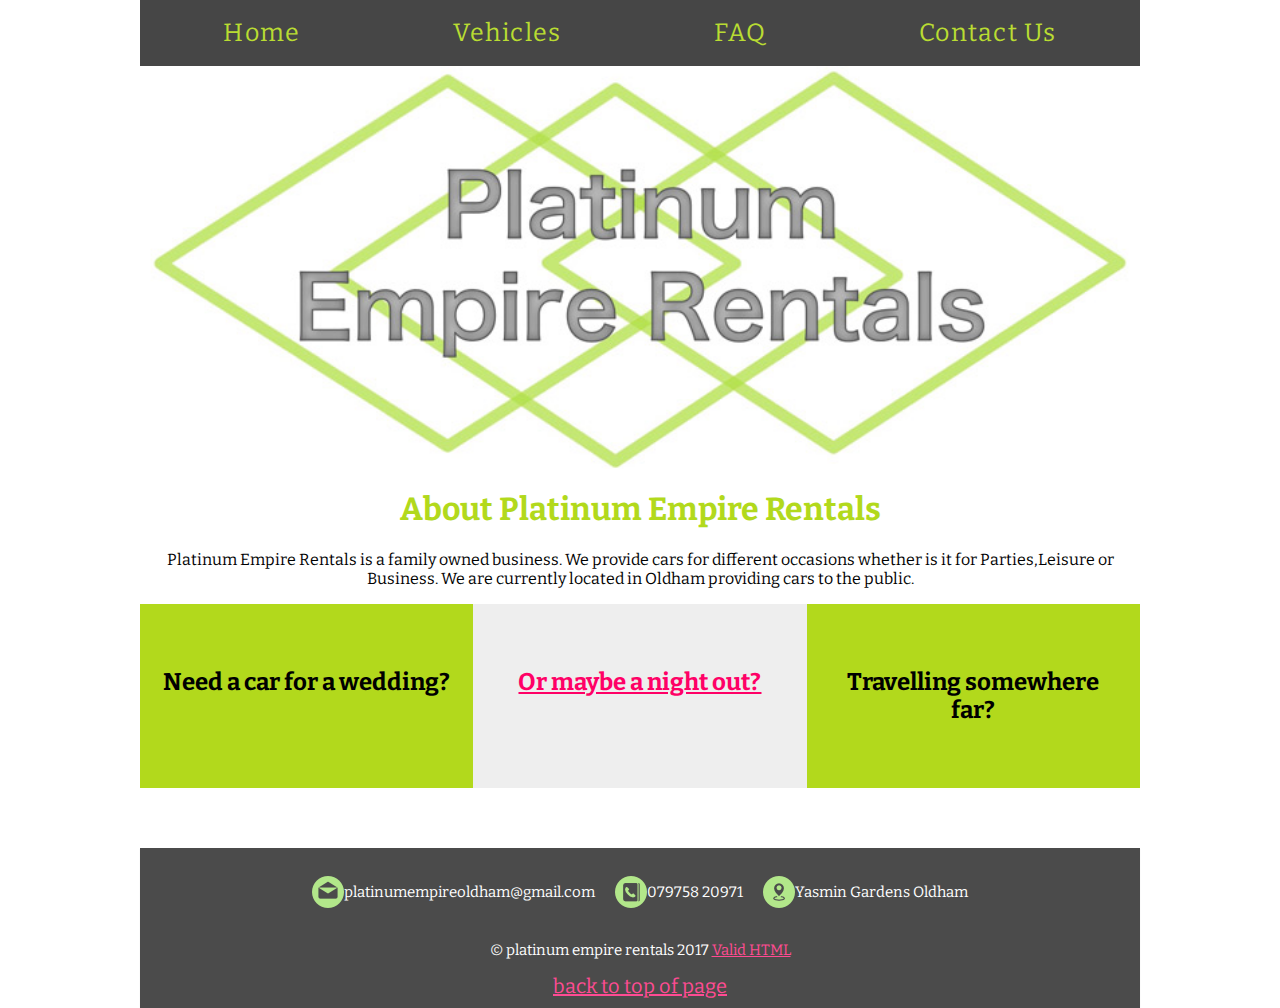
<file: PRACTICAL project PRODUCT/index.html>
<!DOCTYPE html>
<html lang="en-gb">
	<head>
	      	<meta charset="utf-8">
          <meta name="viewport" content="width=device-width, initial-scale=1">
	        <title>Home-Platinum Empire Rentals</title>
	        <meta name="description" content="platinum empire rentals family owned business in oldham provide cars for different events ">
	        <meta name ="keywords" content="car rentals hiring oldham westwood platinum empire rentals business">  <!-- the meta names will help with the searches on google and this is what google will rank according to how you describe it -->
			    <link rel="stylesheet" href="style.css">
	</head>
  <body>

        <div class="container">
		    <nav role="navigation">
					  <!-- the navigation-->
		    <ul class="topnav" id="myTopnav">
		    <li><a class="active" href="index.html"  title="Home-Platinum Empire Rentals" >Home</a></li>
		   	<li><a href="gallery.html" title="Vehicles gallery" >Vehicles</a></li>
		  	<li><a href="faq.html" title="frequently asked questions" >FAQ</a></li>
			  <li><a href="contactus.html" title="Enquiries Contact Us" >Contact Us</a></li>
        </ul>
			  </nav>

		    	<div class= "skipnav"> This Skip Link is Hidden <a href="#skipnav">Skip to content</a> </div> <!--this skips the navigation to the content-->

			    <div class="banner">
			    <img class="banner-image" alt="platinum empire rentals logo" src="images/logo.jpg" /> </div>
 <!-- the banner image -->
				 <header role="banner">
         <h1>About Platinum Empire Rentals</h1>
				 </header>
				 <main role="main">
			   <section id="skipnav">  <!-- this is the id tag to the skip nav-->



                 <p>Platinum Empire Rentals is a family owned business. We provide cars for different occasions whether is it for Parties,Leisure or Business. We are currently located in Oldham providing cars to the public.
                 </p>

				       <div class="flexbox">
				  	   <div class="box green1">         <!-- flexbox for the text boxes in the homepage-->
	             <h3>Need a car for a wedding?</h3>
				   	   </div>

				   	   <div class="box grey2">
				       <h3><a href="gallery.html">Or maybe a night out?</a></h3>
				       </div>

						  	<div class="box green3">
						    <h3>Travelling somewhere far?</h3>
						    </div>
						    </div>
				        </section>
					      </main>

						<!-- this the footer-->
						<footer role="contentinfo">
						<div class="footer-basic-centered">
 <!-- the footer icons and contact details-->
						  <div class="flexboxfooter2">
						  <div class="box footer4">         <!--this class will help target the images from the css-->
						     <img src="images/email.png" alt="email addresslogo"/> <p>platinumempireoldham@gmail.com </p>
						      </div>

						 <div class="box footer5">
							 <img src="images/phone-book.png"  alt="phone book logo"/> <p>079758 20971</p>
								 </div>

								 <div class="box footer6">
									 <img src="images/placeholder.png" alt="location logo"/> <p>Yasmin Gardens Oldham</p>
										 </div>
							 </div>
							 <p>&copy; <a title="Platinum Empire Rental">platinum empire rentals 2017</a> <a href="http://validator.w3.org/check?uri=referer" title="W3C HTML Validation Service" >Valid HTML</a></p>
							 <a href = "#top">back to top of page</a>  <!--link to skip to the top -->

						   </div>
						</footer>
          </div>


	</body>
</html>
</file>
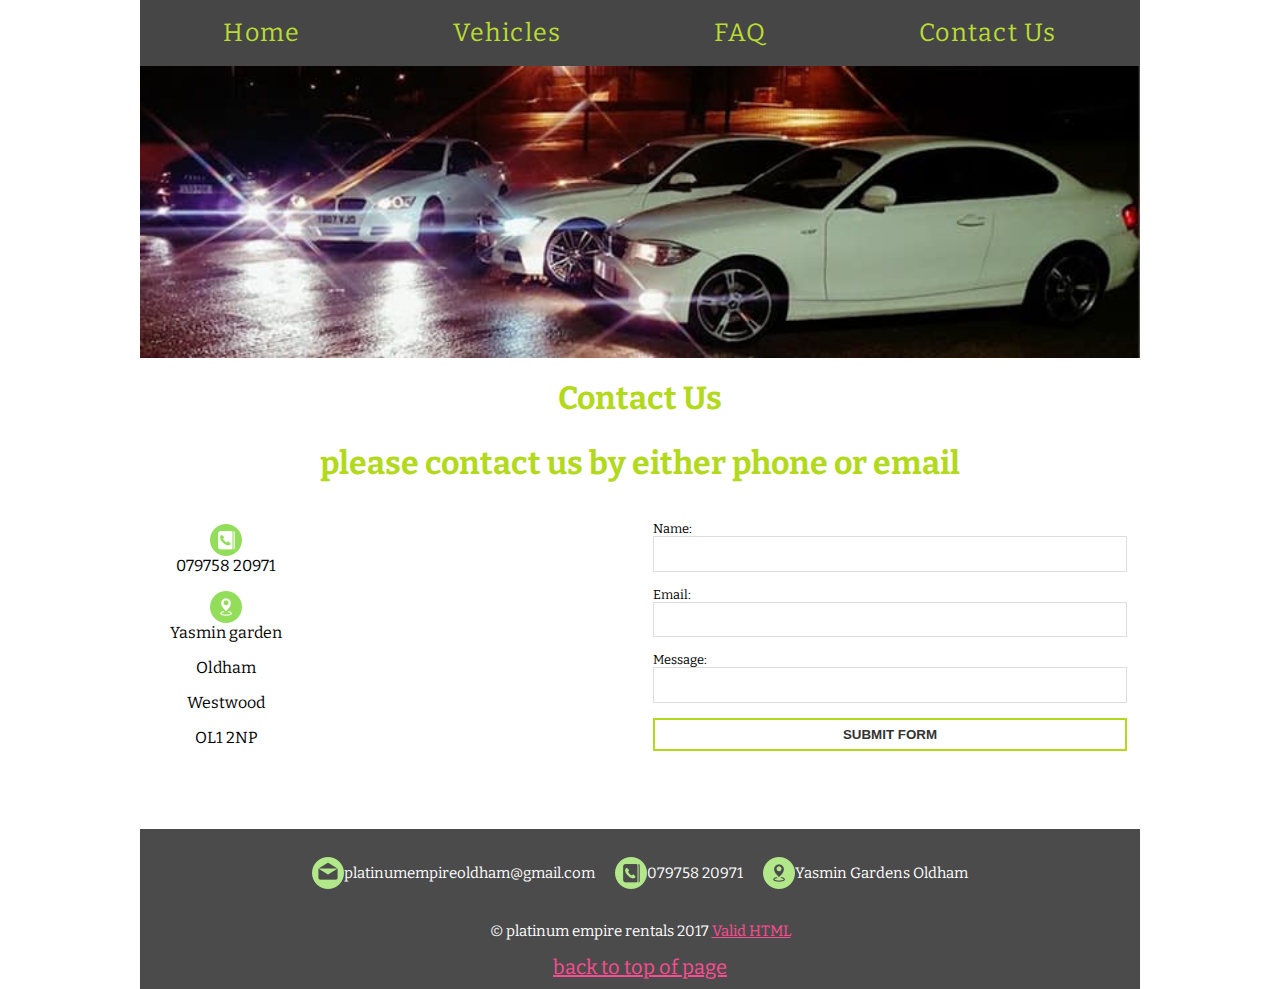
<file: PRACTICAL project PRODUCT/contactus.html>
<!DOCTYPE html>
<html lang="en-gb">
	<head>
		<meta charset="utf-8">
    <meta name="viewport" content="width=device-width, initial-scale=1">

	        <title>Contact Us-Platinum Empire Rentals</title>
	        <meta name="description" content="contact details platinum empire rentals ">
	        <meta name ="keywords" content=" contact details platinum empire rentals oldham yasmin gardens">  <!-- the meta names will help with the searches on google and this is what google will rank according to how you describe it -->
			<link rel="stylesheet" href="style.css">
	</head>
  <body>
		 <div class="container">
			 <nav role="navigation">
	 		<ul class="topnav" id="myTopnav">
	 		  <li><a class="active" href="index.html"  title="Home-Platinum Empire Rentals" >Home</a></li>
	 			<li><a href="gallery.html" title="Vehicles gallery" >Vehicles</a></li>
	 			<li><a href="faq.html" title="frequently asked questions" >FAQ</a></li>
	 			<li><a href="contactus.html" title="Enquiries Contact Us" >Contact Us</a></li>
	 		</ul>
	 			</nav>
				<div class= "skipnav"> This Skip Link is Hidden <a href="#skipnav">Skip to content</a> </div> <!--this skips the navigation to the content-->

<main role="main">




		<div class="banner">
			 <img class="banner-image" alt="a line of cars in the dark with headlights on" src="images/carsindark.jpg" /> </div>

			 <header role="banner">
			 		<h1> Contact Us</h1>
			 	</header>
				<section id="skipnav">  <!-- this is the id tag to the skip nav-->

			<h2> please contact us by either phone or email </h2>

				<div class="flex-container">
 <!-- few contact details -->
				<div class="contactpage">
				<p> <img src="images/phone-book.png"  alt="phone book logo" />079758 20971</p>
				<p>	 <img src="images/placeholder.png" alt="location logo" /> Yasmin garden</p>
				<p>Oldham</p>
				<p>Westwood</p>
				<p>OL1 2NP</p>
				</div>

	 <!-- Use .form-group to create spacing when wrapping label and input pairs -->
	<form method="POST" action="http://formspree.io/platinumempireoldham@gmail.com">

			<label for="name">Name:</label>
             <input id="name" type="text" name="textfield" >

             <label for="name">Email:</label>
             <input id="email" type="email" name="email" >

             <label for="message">Message:</label>
             <input id="message" type="text" name="message" >


             <button class="submit" type="submit">Submit Form</button>
	</form>


</div>





 </section>

	</main>
	<!-- this the footer-->
	<footer role="contentinfo">
			<div class="footer-basic-centered">

	  <div class="flexboxfooter2">
	       <div class="box footer4">         <!--this class will help target the images from the css-->
		      <img src="images/email.png" alt="email addresslogo"/> <p>platinumempireoldham@gmail.com </p>
	  </div>

	 <div class="box footer5">
		 <img src="images/phone-book.png"  alt="phone book logo" /> <p>079758 20971</p>
			 </div>

			 <div class="box footer6">
				 <img src="images/placeholder.png" alt="location logo" /> <p>Yasmin Gardens Oldham</p>
					 </div>
		 </div>
		 <p>&copy; <a title="Platinum Empire Rental">platinum empire rentals 2017</a> <a href="http://validator.w3.org/check?uri=referer" title="W3C HTML Validation Service" >Valid HTML</a> </p>
		 <a href = "#top">back to top of page</a>  <!--link to skip to the top -->

	   </div>
	</footer>
</div>

	</body>
</html>
</file>
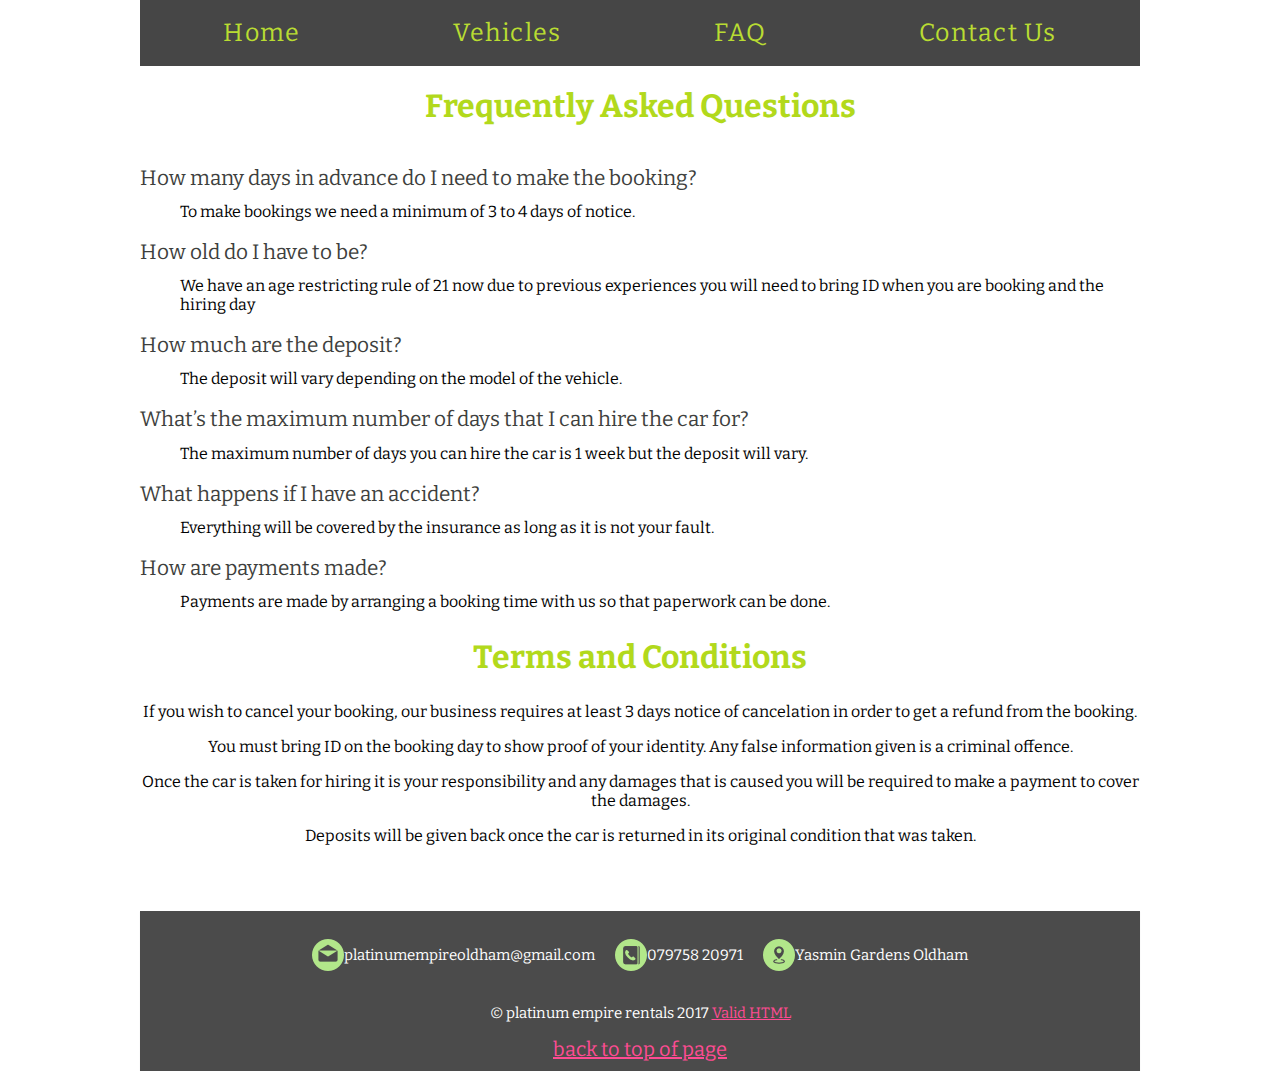
<file: PRACTICAL project PRODUCT/faq.html>
<!DOCTYPE html>
<html lang="en-gb">
	<head>
		<meta charset="utf-8">
    <meta name="viewport" content="width=device-width, initial-scale=1">

	        <title>frequently asked questions-Platinum Empire Rentals</title>
	        <meta name="description" content="frequently asked questions about our company answers">
	        <meta name ="keywords" content="frequently asked questions terms and conditions of platinum empire rentals">  <!-- the meta names will help with the searches on google and this is what google will rank according to how you describe it -->
			<link rel="stylesheet" href="style.css">
	</head>
  <body>
   <div class="container">
		<nav role="navigation">
			<div class= "skipnav"> This Skip Link is Hidden <a href="#skipnav">Skip to content</a> </div> <!--this skips the navigation to the content-->

			<ul class="topnav" id="myTopnav">
			  <li><a class="active" href="index.html"  title="Home-Platinum Empire Rentals" >Home</a></li>
				<li><a href="gallery.html" title="Vehicles gallery" >Vehicles</a></li>
				<li><a href="faq.html" title="frequently asked questions" >FAQ</a></li>
				<li><a href="contactus.html" title="Enquiries Contact Us" >Contact Us</a></li>



		</ul>
			</nav>



				 <header role="banner">

				 <h1>Frequently Asked Questions</h1>
				 </header>
				 <main role="main">
				 <section id="skipnav">  <!-- this is the id tag to the skip nav-->
<!--dl , dt and dd are the FAQ markups -->
				 <dl >
				   <dt>How many days in advance do I need to make the booking?</dt>
           <dd>To make bookings we need a minimum of 3 to 4 days of notice.</dd>
					 <dt>How old do I have to be?</dt>

					 <dd>We have an age restricting rule of 21 now due to previous experiences you will need to bring ID when you are booking and the hiring day </dd>
					 <dt>How much are the deposit?</dt>
					 <dd>The deposit will vary depending on the model of the vehicle. </dd>
					 <dt>What’s the maximum number of days that I can hire the car for?</dt>
					 <dd>The maximum number of days you can hire the car is 1 week but the deposit will vary.</dd>
					 <dt>What happens if I have an accident?</dt>
					 <dd>Everything will be covered by the insurance as long as it is not your fault.</dd>
					 <dt>How are payments made?</dt>
					 <dd>Payments are made by arranging a booking time with us so that paperwork can be done.
           </dd>

	   </dl>


             <h2> Terms and Conditions</h2>
                 <p>If you wish to cancel your booking, our business requires at least 3 days notice of cancelation in order to get a refund from the booking.
                 </p>
                 <p>You must bring ID on the booking day to show proof of your identity. Any false information given is a criminal offence.
                 </p>
                 <p>Once the car is taken for hiring it is your responsibility and any damages that is caused you will be required to make a payment to cover the damages.
                 </p>
                 <p>Deposits will be given back once the car is returned in its original condition that was taken.
                 </p>
               </section>
              </main>

<!-- this the footer-->
<footer role="contentinfo">
		<div class="footer-basic-centered">

  <div class="flexboxfooter2">                          <!--the links for the images -->
        <div class="box footer4">         <!--this class will help target the images from the css-->
	       <img src="images/email.png" alt="email addresslogo"/> <p>platinumempireoldham@gmail.com </p>
              </div>

 <div class="box footer5">
	    <img src="images/phone-book.png"  alt="phone book logo" /> <p>079758 20971</p>
		      </div>

		 <div class="box footer6">
			 <img src="images/placeholder.png" alt="location logo" /> <p>Yasmin Gardens Oldham</p>
				 </div>
	 </div>
	 <p>&copy; <a title="Platinum Empire Rental">platinum empire rentals 2017</a> <a href="http://validator.w3.org/check?uri=referer" title="W3C HTML Validation Service" >Valid HTML</a> </p>
	          <a href = "#top">back to top of page</a>  <!--link to skip to the top -->

                    </div>
                     </footer>
                          </div>


	</body>
</html>
</file>
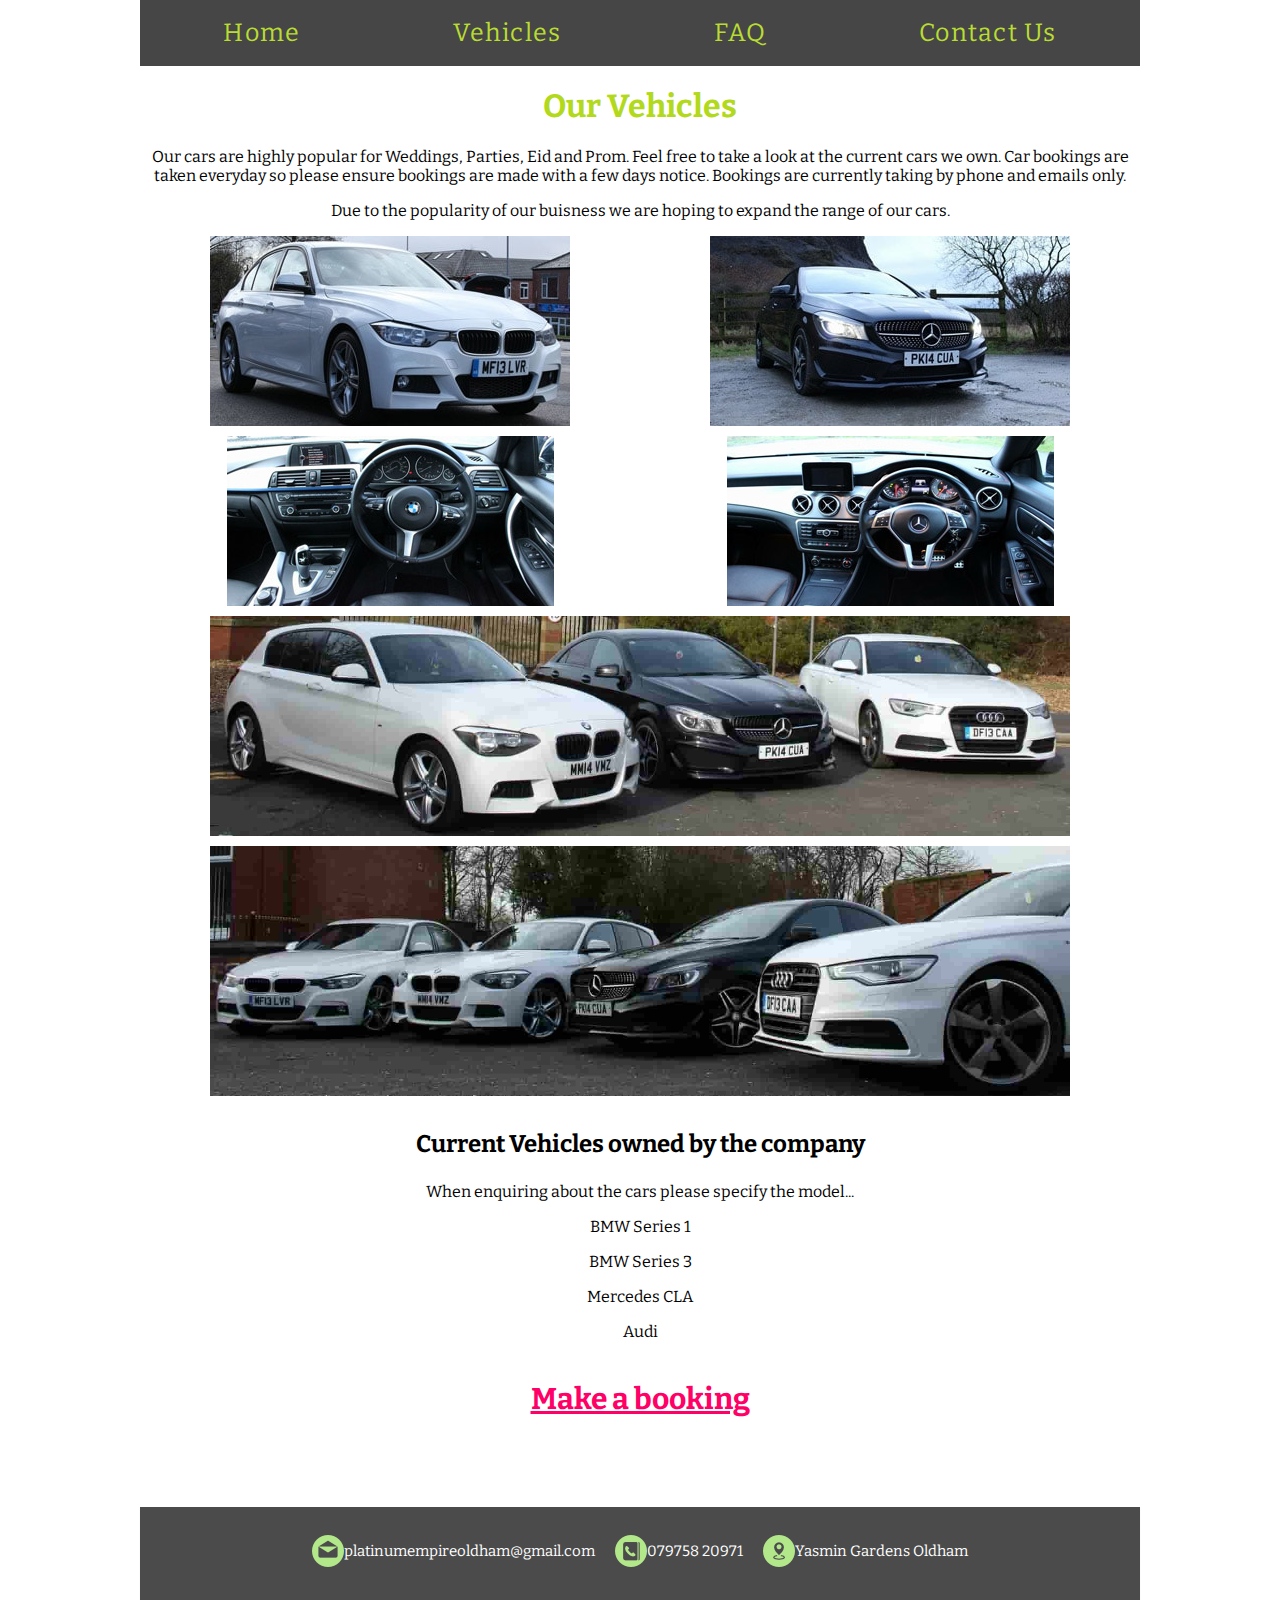
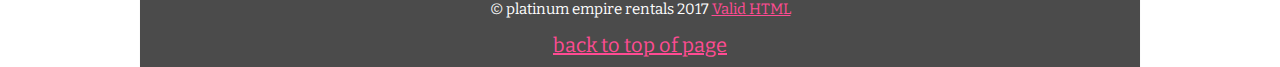
<file: PRACTICAL project PRODUCT/gallery.html>
<!DOCTYPE html>
<html lang="en-gb">
	<head>
		<meta charset="utf-8">
    <meta name="viewport" content="width=device-width, initial-scale=1">

	        <title>Vehicles-Platinum Empire Rentals</title>
	        <meta name="description" content="gallery of the vehicals current cars we own available for hire rental">
	        <meta name ="keywords" content="gallery pictures audi bmw mercedes CLA cars oldham westood">  <!-- the meta names will help with the searches on google and this is what google will rank according to how you describe it -->
			<link rel="stylesheet" href="style.css">
    	</head>
      <body>
		  <div class="container">
		  <nav role="navigation">
			<div class= "skipnav"> This Skip Link is Hidden <a href="#skipnav">Skip to content</a> </div> <!--this skips the navigation to the content-->

			  <ul class="topnav" id="myTopnav">
			  <li><a class="active" href="index.html"  title="Home-Platinum Empire Rentals" >Home</a></li>
				<li><a href="gallery.html" title="Vehicles gallery" >Vehicles</a></li>
				<li><a href="faq.html" title="frequently asked questions" >FAQ</a></li>
				<li><a href="contactus.html" title="Enquiries Contact Us" >Contact Us</a></li>
			  </ul>
	      </nav>

         <main role="main">
		 <header role="banner">

		 <h1>Our Vehicles</h1>
		 </header>
		 <section id="skipnav">  <!-- this is the id tag to the skip nav-->

         <p>Our cars are highly popular for Weddings, Parties, Eid and Prom. Feel free to take a look at the current cars we own. Car bookings are taken everyday so please ensure bookings are made with a few days notice. Bookings are currently taking by phone and emails only.</p>
         <p>Due to the popularity of our buisness we are hoping to expand the range of our cars.
         </p>

	        <div class="carboxes">
	        <div class="wp-caption">               <!--the links for the images -->
	        <div class="box box1">         <!--the div for the hover texts-->
	        <img src="images/car6.jpg" alt="white BMW 3 Series car" width="360" height="190">                <!--these are used for the flex boxes-->
          <div class="wp-caption-text">
		      <h2>BMW 3 Series</h2>
	        </div>
          </div>
          </div>

	     <div class="carboxes">
		   <div class="wp-caption">               <!--the links for the images -->
	     <div class="box box2">
       <img src="images/car2.jpg" alt="black Mercedes CLA car" width="360" height="190">
		 <div class="wp-caption-text"> <!--the div for the hover texts-->
		 <h2>Mercedes CLA</h2>
		 </div>
		 </div>
     </div>
     </div>

  <div class="carboxes">
	<div class="box box3">
	<img src="images/car4.jpg" alt="black leather BMW 3 Series Interior" width="327" height="170">
	<div class="wp-caption">             <!--the div for the hover texts-->
	<div class="wp-caption-text">
	<h2>BMW 3 Series Interior</h2>

		</div>
	  </div>
    </div>
	  </div>

	      <div class="carboxes">
	      <div class="box box4">
		    <img src="images/car3.jpg" alt="black leather Mercedes CLA Interior" width="327" height="170">
		    <div class="wp-caption">               <!--the div for the hover texts-->
			  <div class="wp-caption-text">
				<h2>Mercedes CLA Interior</h2>
		    </div>
	      </div>
        </div>
        </div>


     <div class="carboxes">
     <div class="box box5">
     <img src="images/car5.jpg" alt="a horizontal line of white BMW 3 Series, white BMW 1 Series, black Mercedes CLA cars">
     <div class="wp-caption-large">              <!--the div for the hover texts-->
	   <div class="wp-caption-text-large">
		 <h2>BMW, Audi and Mercedes CLA</h2>
	   </div>
	   </div>
     </div>
     </div>


             <div class="carboxes">
             <div class="box box6">
             <img src="images/car1.jpg" alt="an alignment of white BMW, black Mercedes, white Audi cars">
             <div class="wp-caption-large">              <!--the div for the hover texts-->
             <div class="wp-caption-text-large">
             <h2>BMW, Mercedes and Audi</h2>
             </div>
             </div>
             </div>
             </div>
             </div>

              <h3> Current Vehicles owned by the company</h3>
              <p> When enquiring about the cars please specify the model...</p>

	<p>BMW Series 1</p>
	<p>BMW Series 3</p>
	<p>Mercedes CLA</p>
	<p>Audi</p>
	<h4><a href="contactus.html">Make a booking</a></h4>


   </section>

   </main>

	 <!-- this the footer-->
	      <footer role="contentinfo">
	 	  	<div class="footer-basic-centered">

	     <div class="flexboxfooter2">                          <!--the links for the images -->
	     <div class="box footer4">         <!--this class will help target the images from the css-->
	 	   <img src="images/email.png" alt="email addresslogo"/> <p>platinumempireoldham@gmail.com </p>
	     </div>

	     <div class="box footer5">
	 	   <img src="images/phone-book.png"  alt="phone book logo" /> <p>079758 20971</p>
	     </div>

	 		 <div class="box footer6">
	 		 <img src="images/placeholder.png" alt="location logo" /> <p>Yasmin Gardens Oldham</p>
	 		 </div>
	 	   </div>
	 	   <p>&copy; <a title="Platinum Empire Rental">platinum empire rentals 2017</a> <a href="http://validator.w3.org/check?uri=referer" title="W3C HTML Validation Service" >Valid HTML</a> </p>
		   <a href = "#top">back to top of page</a>  <!--link to skip to the top -->

	        </div>
	        </footer>
          </div>

	</body>
  </html>
</file>
<file: PRACTICAL project PRODUCT/style.css>
@import url('https://fonts.googleapis.com/css?family=Bitter');

  *,
  *::before,
  *::after {
    box-sizing: border-box;
  }      /* this targets eveything without the need of adding and borders*/

       /*css for the navigation*/
  body {margin:0;}
  ul.topnav {
  list-style-type: none;
  margin: 0;
  padding: 0;
  overflow: hidden;
  background-color: #333;
  text-align: center;
  font-family: 'Bitter', serif;
  opacity: 0.9;
  }

  ul.topnav li {
  display:inline-flex;  /* this gives equal space around the navigation*/
  }

  ul.topnav li a {
  display: inline-block;
  color: #b2d91c;
  text-align: center;
  padding: 18px 45px;
  text-decoration: none;
  font-size: 25px;
  margin-right: 30px;
  margin-left: 30px;
  text-decoration: none;
  letter-spacing: 0.05em;
  font-family: 'Bitter', serif;
  font-style: normal;
  }
  ul.topnav li a:hover {background-color: #555;}


  .skipnav {
  position: absolute;
  left: -10000px;
  top: auto;
  width: 1px;
  height: 1px;
  overflow: hidden;          /* this Hides the skip nav*/
  }

  .container {               /*keeps the page in that width*/
   width: 100%;
   max-width: 1000px;
   margin: 0 auto;
   }
/*for the banner image*/
  .banner {
  width:100%;
  display:block;
  }

  .banner > .banner-image {
  width:100%;
  display:block;
  }

  header h1 {
  font-size: 2em;
  color: #b2d91c;
  text-align: center;
  font-family: 'Bitter', serif;
  }
  h2 {
  font-size: 2em;
  color: #b2d91c;
  text-align: center;
  font-family: 'Bitter', serif;
  }

  h3 {
  font-size: 1.5em;
  color: #000;
  text-align: center;
  font-family: 'Bitter', serif;
  }

  h4 {
  font-size: 30px;
  color: #000;
  text-align: center;
  font-family: 'Bitter', serif;
  }

 p {
  color: #000;
  text-align: center;
  font-family: 'Bitter', serif;
 }
                               /* the footer*/
  .footer-basic-centered{
  background-color: #000000;
  box-shadow: 0 1px 1px 0 rgba(0, 0, 0, 0.12);
  box-sizing: border-box;
  width: 100%;
  text-align: center;
  font-size: 20px;
  opacity: 0.7;
  font-family: 'Bitter', serif;
  padding: 10px;
  margin-top: 50px;
  float: left;
  }

  .footer-basic-centered p {
  text-align: center;
  font-size: 15px;
  color: #ffffff;
  }

  .flexboxfooter2 {                        /*this makes the icon on the footer go across*/
  display: flex;
  flex-direction: row;
  flex-wrap: wrap;
  align-items: stretch;
  justify-content:center;
  }

  /*flex box for footer */
 .footer4 {
  display: flex;
  margin:10px;
 }

 .footer5 {
 display: flex;
 margin:10px;
 }

 .footer6 {
 display: flex;
 margin:10px;
 }

      /*flex box on homepage*/
 .flexbox {                        /*this makes the box go across*/
  display: flex;
  flex-direction: column;
  flex-wrap: wrap;
  align-items: stretch;
  align-content: space-between;
  justify-content:center;
  }

 .green1 {
  flex: 1;
  background: #b2d91c;
  padding:4% 2%;
        }

 .grey2 {
  flex: 1;
  background: #eeeeee;
  padding:4% 2%;
       }

 .green3 {
  flex: 1;
  background: #b2d91c;
  padding:4% 2%;
      }

  /*gallery page */
  .carboxes{                        /*this makes the image go across and underneath*/
  display: flex;
  flex-direction: row;
  flex-wrap: wrap;
  align-items: stretch;
  justify-content:space-around;
  }

  .box{
  position: relative;
  margin-bottom: 10px;
  }

  .wp-caption {
  position: relative;
  padding: 0;
  margin: 0;
  }

 .wp-caption-text {
  opacity: 0;
  position: absolute;
  width: 100%;
  color: #fff;
  left: 0;
  bottom: 0;
  padding: 0.75em 1em;
  font-weight: 700;
  z-index: 2;
  box-sizing: border-box;
  background-color: rgba(0,0,0,.7);
 }

 .wp-caption:hover .wp-caption-text {
  opacity: 1;
  }
 /* LARGE IMAGES */
 .box5 img {
     width: 86%;
 }

 .box6 img {
     width: 86%;
     height: auto;
 }

 .wp-caption-large {
  position: relative;
  padding: 0;
  margin: 0;
  }

.wp-caption-text-large {
  opacity: 0;
  position: absolute;
  width: 86%;
  color: #fff;
  left: 7%;
  bottom: 0;
  padding: 0.75em 1em;
  font-weight: 700;
  z-index: 2;
  box-sizing: border-box;
  background-color: rgba(0,0,0,.7);
  }

  .wp-caption-large:hover .wp-caption-text-large {
  opacity: 1;
  }


   /* frequently asked questions*/
  dt {
      font-family: 'Bitter', serif;
      color:#3e3f3d;
      font-size: 1.3em;
      line-height: 150%;
      padding: 1rem 0 0.5rem 0;
      }

  dd {
      font-family: 'Bitter', serif;
    }





    /* CONTACT */
    /*moves the text across*/
      .contactpage{
        padding-left: 30px;
       }

        form {
        display: flex;
        flex-direction: column;
        font-size: 0.8em;
        font-family: 'Bitter', serif;
        padding: 1em;
        margin-bottom: 15px;
        width: 50%;
        text-align: left;
        }

        input, textarea {                       /*css for the form boxes*/
        font-size: 0.8em;
        font-family: 'Bitter', serif;
        border: 1px solid #ddd;
        background: #fff;
        padding: 1em;
        margin-bottom: 15px;
        transition: all 0.3s ease-in-out;
        }

        .flex-container{       /*makes the contact form across the page*/
        display: flex;
        flex-direction: row;
        justify-content: space-between;
        }

        button, a.button {                   /*css for the form button*/
        text-transform: uppercase;
        font-weight: 600;
        border: 2px solid #b2d91c;
        color: #333;
        background: transparent;
        line-height: 1em;
        padding: 0.6em 0.9em;
        transition: all 0.3s ease-in-out;
        text-align: center;
        }


        img{                       /*for the icons on the contact page*/
        display: block;
        margin:auto;
        }


/*hyperlink colours*/
        a:visited {
        color: #00e64d;
        }
        a:link {
        color: #ff0066;
        }

/* MEDIA QUERIES */


     @media screen and (min-width: 450px) {

    .flexbox {
    flex-direction: row;
    }
    }
</file>
